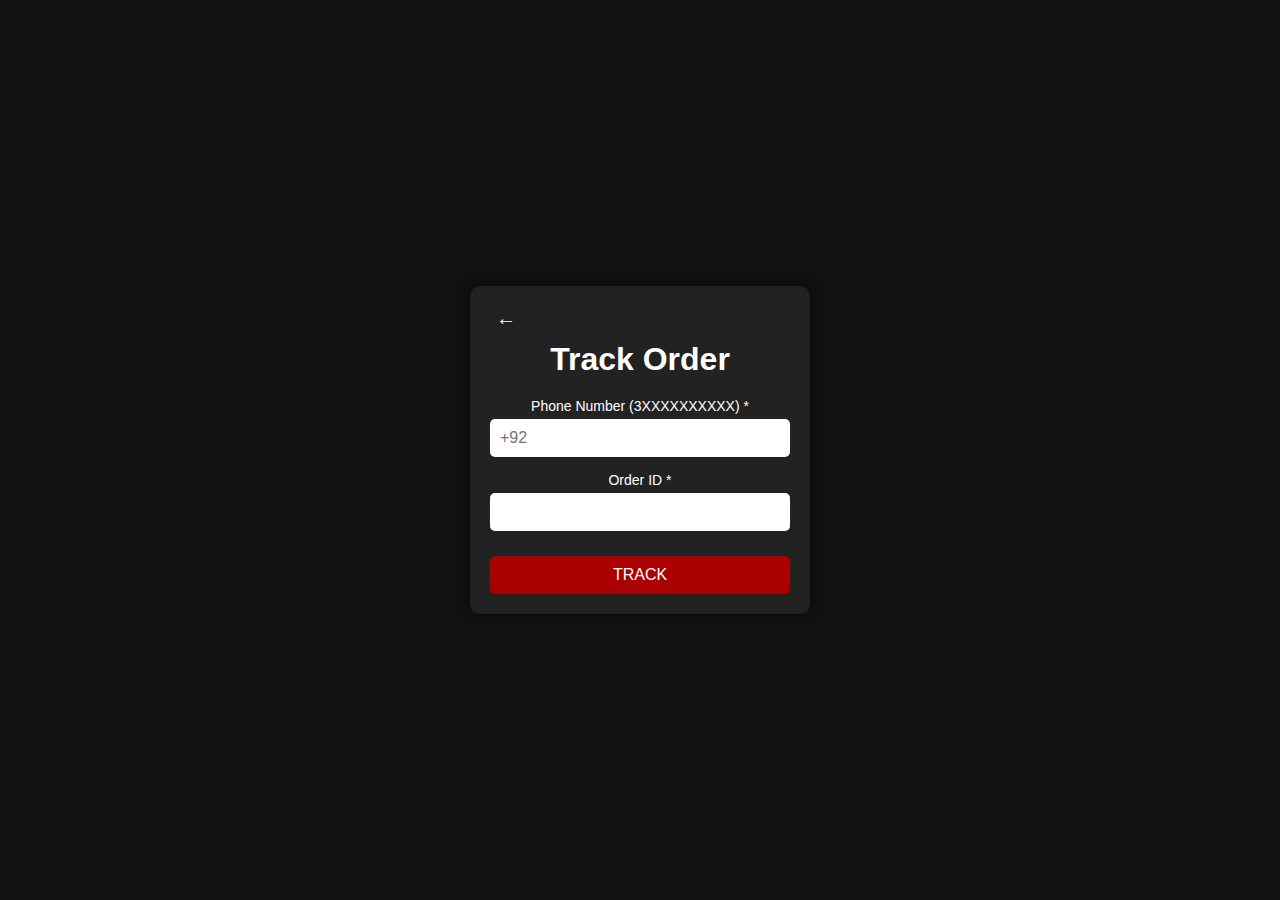
<file: p2.html>
<!DOCTYPE html>
<html lang="en">
<head>
    <meta charset="UTF-8">
    <meta name="viewport" content="width=device-width, initial-scale=1.0">
    <title>Track Order</title>
    <link rel="stylesheet" href="p2.css">
</head>
<body>
    <div class="container">
        <div class="back-button">
            <button onclick="goBack()">&larr;</button>
        </div>
        <h1>Track Order</h1>
        <form id="trackOrderForm">
            <div class="input-group">
                <label for="phone">Phone Number (3XXXXXXXXXX) <span>*</span></label>
                <input type="text" id="phone" name="phone" placeholder="+92" required>
            </div>
            <div class="input-group">
                <label for="orderId">Order ID <span>*</span></label>
                <input type="text" id="orderId" name="orderId" required>
            </div>
            <button type="submit">TRACK</button>
        </form>
    </div>
    <script src="p2.js"></script>
</body>
</html>
</file>
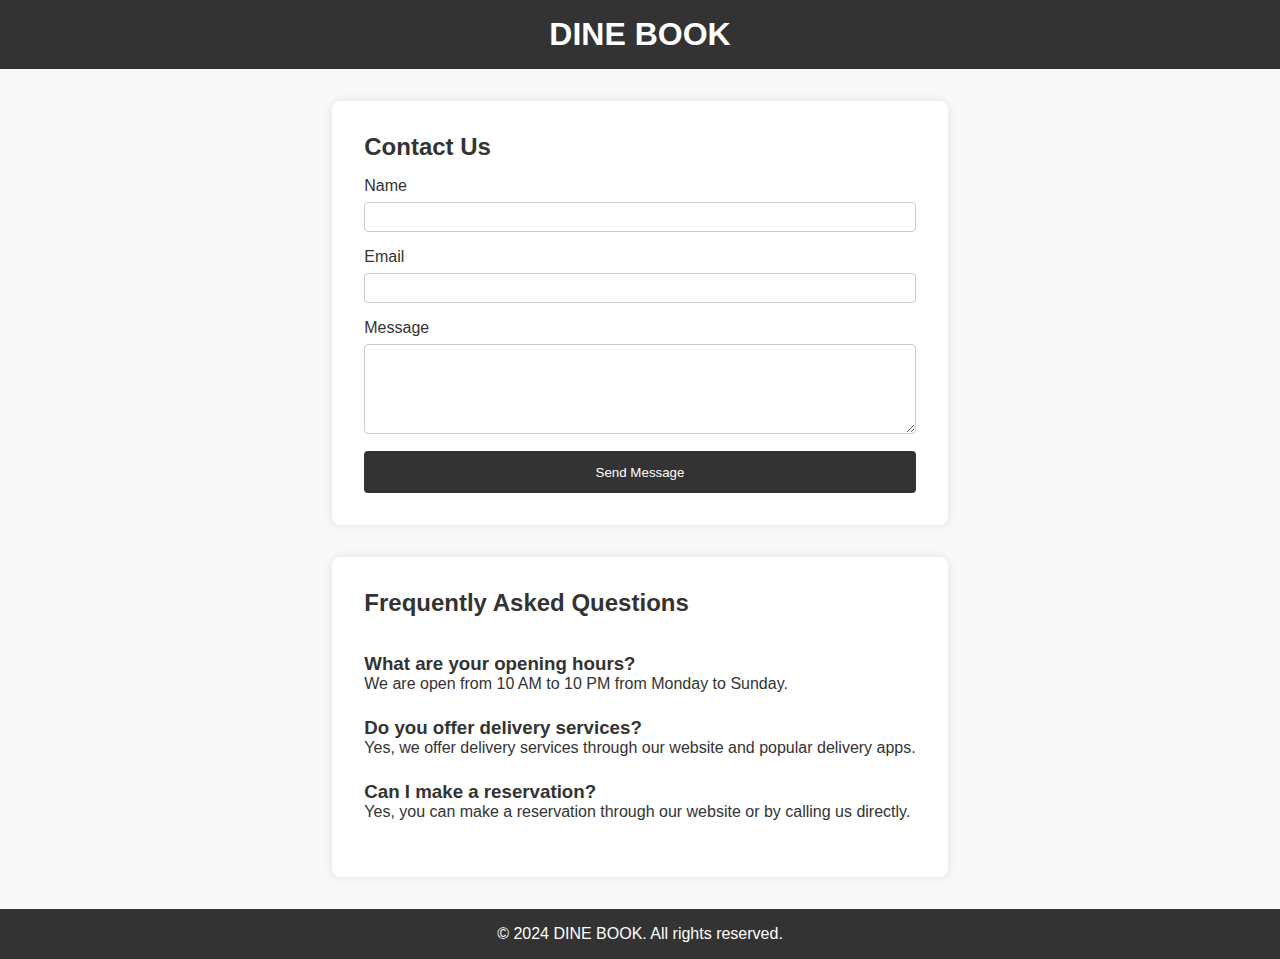
<file: pg6.html>
<!DOCTYPE html>
<html lang="en">
<head>
    <meta charset="UTF-8">
    <meta name="viewport" content="width=device-width, initial-scale=1.0">
    <title>DINE BOOK</title>
    <link rel="stylesheet" href="pg6.css">
</head>
<body>
    <header>
        <h1>DINE BOOK</h1>
    </header>
    <main>
        <section class="contact">
            <h2>Contact Us</h2>
            <form action="#" method="post">
                <label for="name">Name</label>
                <input type="text" id="name" name="name" required>
                
                <label for="email">Email</label>
                <input type="email" id="email" name="email" required>
                
                <label for="message">Message</label>
                <textarea id="message" name="message" rows="5" required></textarea>
                
                <button type="submit">Send Message</button>
            </form>
        </section>
        <section class="faq">
            <h2>Frequently Asked Questions</h2> <br><br>
            <div class="faq-item">
                <h3>What are your opening hours?</h3>
                <p>We are open from 10 AM to 10 PM from Monday to Sunday.</p>
            </div>
            <div class="faq-item">
                <h3>Do you offer delivery services?</h3>
                <p>Yes, we offer delivery services through our website and popular delivery apps.</p>
            </div>
            <div class="faq-item">
                <h3>Can I make a reservation?</h3>
                <p>Yes, you can make a reservation through our website or by calling us directly.</p>
            </div>
        </section>
    </main>
    <footer>
        <p>&copy; 2024 DINE BOOK. All rights reserved.</p>
    </footer>
</body>
</html>
</file>
<file: p2.css>
body {
    background-color: #111;
    color: white;
    font-family: Arial, sans-serif;
    display: flex;
    justify-content: center;
    align-items: center;
    height: 100vh;
    margin: 0;
}

.container {
    background-color: #222;
    padding: 20px;
    border-radius: 10px;
    box-shadow: 0 0 10px rgba(0, 0, 0, 0.5);
    width: 300px;
    text-align: center;
}

.back-button {
    display: flex;
    justify-content: flex-start;
}

.back-button button {
    background: none;
    border: none;
    color: white;
    font-size: 20px;
    cursor: pointer;
}

h1 {
    margin: 10px 0 20px;
}

form {
    display: flex;
    flex-direction: column;
}

.input-group {
    margin-bottom: 15px;
}

label {
    display: block;
    margin-bottom: 5px;
    font-size: 14px;
}

input {
    width: 100%;
    padding: 10px;
    border: none;
    border-radius: 5px;
    box-sizing: border-box;
    font-size: 16px;
}

button[type="submit"] {
    background-color: #a00;
    color: white;
    border: none;
    padding: 10px;
    border-radius: 5px;
    font-size: 16px;
    cursor: pointer;
    margin-top: 10px;
}

button[type="submit"]:hover {
    background-color: #c00;
}
</file>
<file: pg6.css>
* {
    box-sizing: border-box;
    margin: 0;
    padding: 0;
}

html, body {
    height: 100%;
}

body {
    font-family: Arial, sans-serif;
    display: flex;
    flex-direction: column;
    background-color: #f8f8f8;
    color: #333;
    background-image: url(https://img.freepik.com/premium-photo/black-question-mark-black-studio-background_241146-2516.jpg);
    background-size: cover;
}

header {
    background-color: #333;
    color: #fff;
    padding: 1em 0;
    text-align: center;
}

header h1 {
    margin: 0;
}

main {
    flex: 1;
    padding: 2em;
    max-width: 800px;
    margin: 0 auto;
    display: flex;
    flex-direction: column;
    gap: 2em;
}

.contact, .faq {
    background-color: #fff;
    padding: 2em;
    border-radius: 8px;
    box-shadow: 0 0 10px rgba(0, 0, 0, 0.1);
}

.contact h2, .faq h2 {
    margin-top: 0;
}

form label {
    display: block;
    margin-top: 1em;
}

form input, form textarea {
    width: 100%;
    padding: 0.5em;
    margin-top: 0.5em;
    border: 1px solid #ccc;
    border-radius: 4px;
}

form button {
    display: block;
    width: 100%;
    padding: 1em;
    margin-top: 1em;
    background-color: #333;
    color: #fff;
    border: none;
    border-radius: 4px;
    cursor: pointer;
}

form button:hover {
    background-color: #555;
}

.faq-item {
    margin-bottom: 1.5em;
}

footer {
    text-align: center;
    padding: 1em 0;
    background-color: #333;
    color: #fff;
}
</file>
